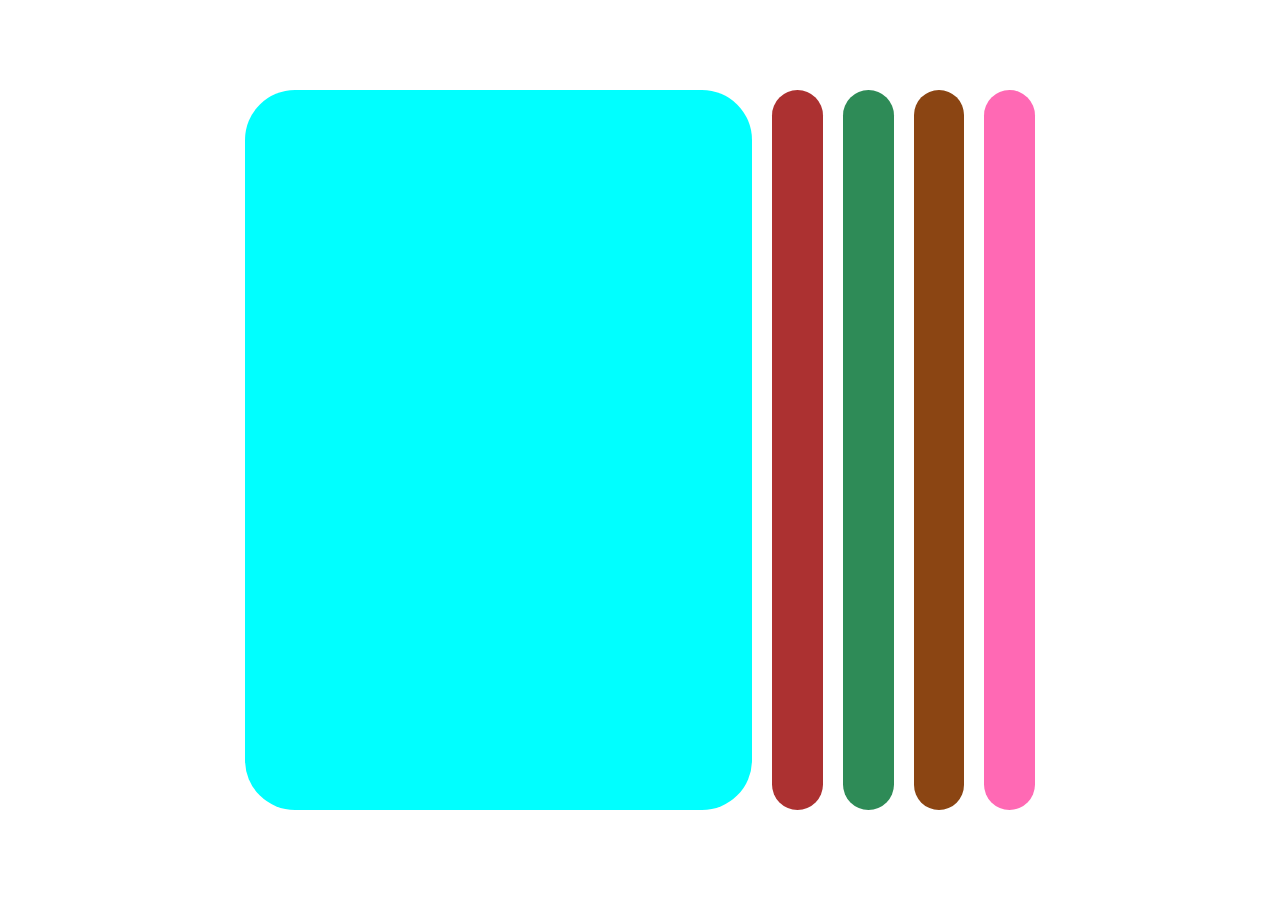
<file: 01_expending_cards/index.html>
<!DOCTYPE html>
<html lang="en">
<head>
    <meta charset="UTF-8">
    <title>Expending Cards</title>
    <link rel="stylesheet" href="style.css">
</head>
<body>
<div class="container">
    <div class="panel1 panel active"><h3>A</h3></div>
    <div class="panel2 panel"><h3>B</h3></div>
    <div class="panel3 panel"><h3>C</h3></div>
    <div class="panel4 panel"><h3>D</h3></div>
    <div class="panel5 panel"><h3>E</h3></div>
</div>

<script src="script.js"></script>
</body>
</html>
</file>
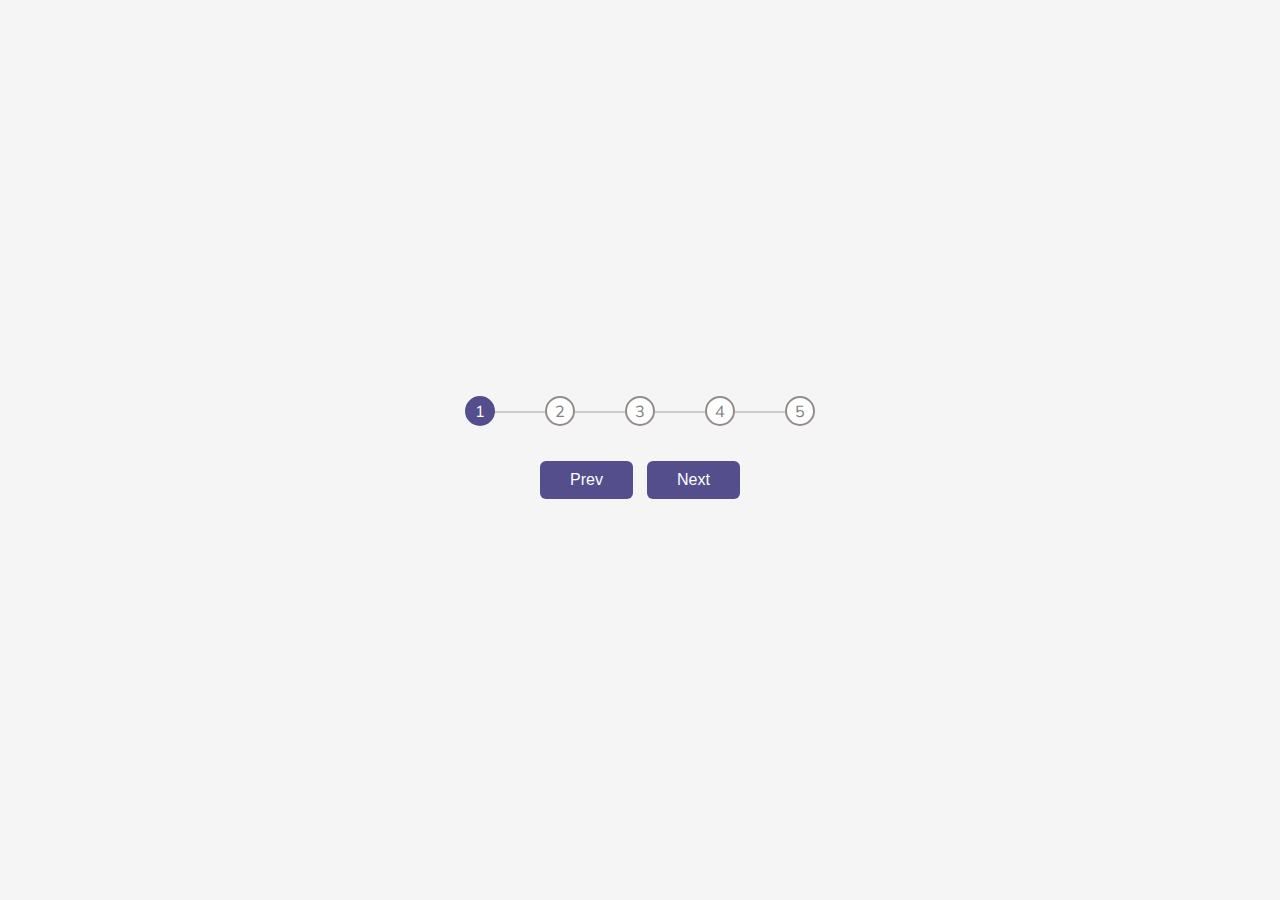
<file: 02_progress_steps/index.html>
<!DOCTYPE html>
<html lang="en">
<head>
    <meta charset="UTF-8">
    <title>Template</title>
    <link rel="stylesheet" href="style.css">
</head>
<body>
<div class="container">
    <div class="progress-container">
        <div class="progress" id="progress"></div>
        <div class="circle active" id="circle1">1</div>
        <div class="circle" id="circle2">2</div>
        <div class="circle" id="circle3">3</div>
        <div class="circle" id="circle4">4</div>
        <div class="circle" id="circle5">5</div>
    </div>

    <button class="btn" id="prev">Prev</button>
    <button class="btn" id="next">Next</button>
</div>

<script src="script.js"></script>
</body>
</html>
</file>
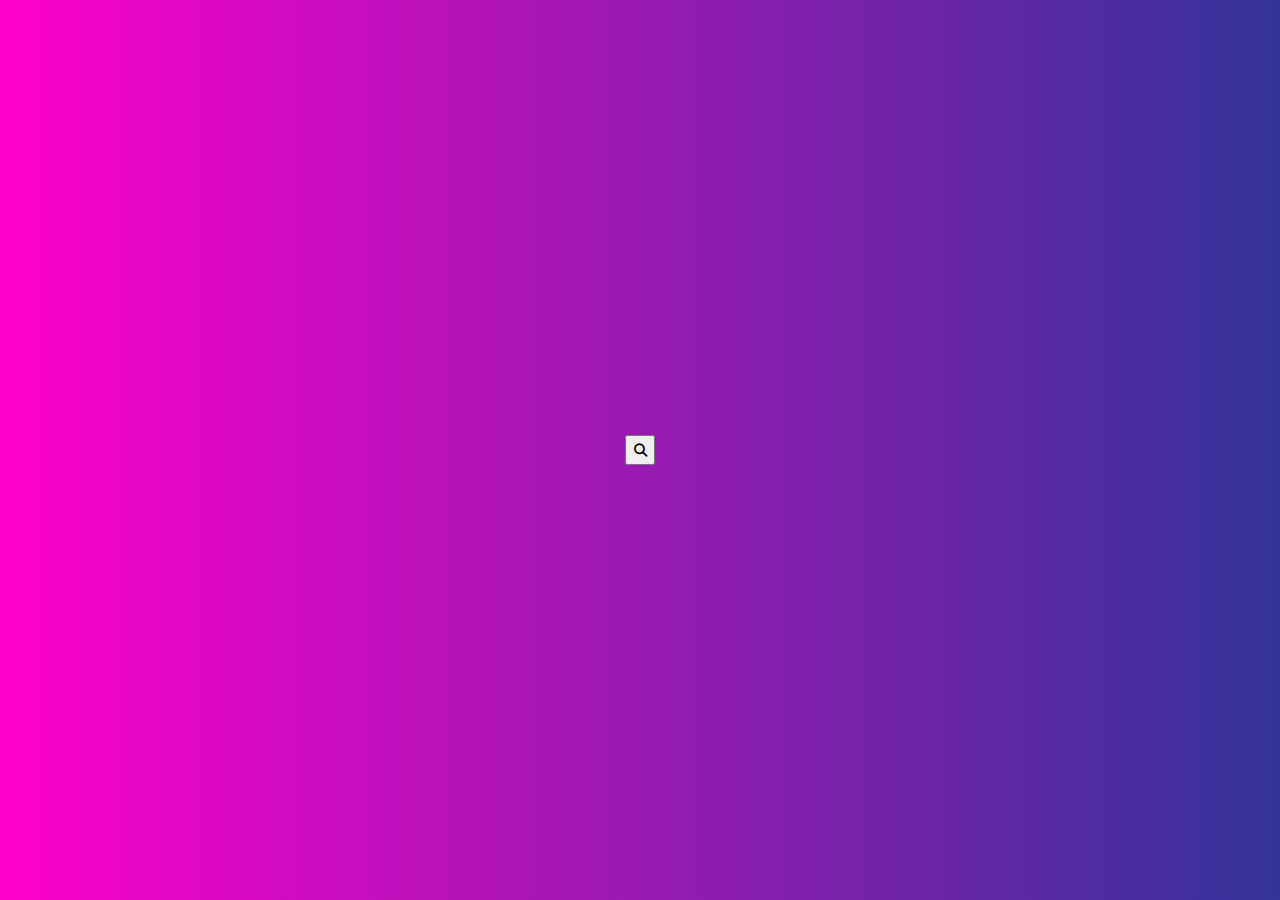
<file: 04_hidden_search_widget/v2/index.html>
<!DOCTYPE html>
<html lang="en">
<head>
    <meta charset="UTF-8">
    <title>Template</title>
    <link rel="stylesheet" href="style.css">
    <link rel="stylesheet" href="https://cdnjs.cloudflare.com/ajax/libs/font-awesome/6.4.0/css/all.min.css">
</head>
<body>
<div class="search-div">
    <input type="text" class="search-input" placeholder="Search...">
    <button class="search-button">
        <i class="fas fa-search"></i>
    </button>
</div>


<script src="script.js"></script>
</body>
</html>
</file>
<file: 01_expending_cards/style.css>
* {
    box-sizing: border-box;
    margin: 0;
    padding: 0;
}

body {
    font-family: "sans-serif";
    display: flex;
    align-items: center;
    justify-content: center;
    height: 100vh;
    overflow: hidden;
}

.panel1 {
    background-color: aqua;
}

.panel2 {
    background-color: #ac3131;
}

.panel3 {
    background-color: seagreen;
}

.panel4 {
    background-color: saddlebrown;
}

.panel5 {
    background-color: hotpink;
}

.container {
    display: flex;
    width: 90vh;
    flex-direction: row;
}


.panel {
    background-size: auto 100%;
    /*background-size: cover;*/
    /*background-position: center;*/
    /*background-repeat: no-repeat;*/
    height: 80vh;
    border-radius: 50px;
    flex: 0.5;
    cursor: pointer;
    margin: 10px;
    position: relative;
    overflow: hidden;
    transition: flex 0.7s ease-in;
}

.panel h3{
    position: absolute;
    bottom: 20px;
    left: 20px;
    margin: 0;
    opacity: 0;
}

.panel.active {
    opacity: 1;
    flex: 5;
}


@media (max-width: 600px) {
    .container{
        width: 100vh;
    }

    .panel:nth-of-type(4),
    .panel:nth-of-type(5) {
        display: none;
    }
}
</file>
<file: 02_progress_steps/style.css>
@import url('https://fonts.googleapis.com/css2?family=Muli&display=swap');


/* Path: 02_progress_steps\style.css */

* {
    margin: 0; /* remove the margin */
    padding: 0; /* remove the padding */
    box-sizing: border-box; /* set the box-sizing to border-box */
}

body {
    font-family: 'Muli', sans-serif; /* font family */
    background-color: #f5f5f5; /* light grey */
    display: flex; /* flexbox */
    align-items: center; /* center the content */
    justify-content: center; /* center the content */
    height: 100vh; /* 100% of the viewport height */
    overflow: hidden; /* hide the scroll bar */
    margin: 0; /* remove the margin */
}

.container {
    text-align: center; /* center the text */
}

.progress-container {
    display: flex; /* flexbox */
    justify-content: space-between; /* space between the circles */
    position: relative; /* position the circles */
    margin-bottom: 30px; /* space between the circles and the text */
    max-width: 100%; /* max width of the container */
    width: 350px; /* width of the container */
}

.progress-container::before {
    background-color: #ccc; /* light grey */
    content: ''; /* content */
    position: absolute; /* position */
    top: 50%; /* top */
    left: 0; /* left */
    /*transform: translateY(-50%); !* transform *!*/
    transform: translateX(5%); /* transform */
    width: 95%; /* width */
    z-index: -1; /* z-index */
    height: 2px; /* height */
    /*transition: 0.4s ease; !* transition *!*/
}

.progress {
    background-color: #544e8c; /* purple */
    content: ''; /* content */
    position: absolute; /* position */
    top: 50%; /* top */
    left: 0; /* left */
    /*transform: translateY(-50%); !* transform *!*/
    transform: translateX(5%); /* transform */
    width: 0%; /* width */
    height: 2px; /* height */
    z-index: -1; /* z-index */
    transition: 0.4s ease; /* transition */
}

.circle{
    background-color: white;
    color: gray; /* gray */
    border-radius: 50%; /* circle */
    border: 2px solid #968b8b; /* light grey */
    height: 30px; /* height */
    width: 30px; /* width */
    display: flex; /* flexbox */
    align-items: center; /* center the content */
    justify-content: center; /* center the content */
    transition: 0.4s ease; /* transition */

}

.circle.active {
    background-color: #544e8c; /* purple */
    color: white; /* white */
    border: 2px solid #544e8c; /* purple */
}

.btn{
    background-color: #544e8c; /* purple */
    color: white; /* white */
    border: 0; /* remove the border */
    border-radius: 6px; /* border radius */
    padding: 10px 30px; /* padding */
    margin: 5px; /* margin */
    font-size: 16px; /* font size */
}

.btn:active{
    transform: scale(0.98); /* transform */
}

.btn:focus{
    outline: 0; /* remove the outline */
}

.btn:disabled{
    background-color: #ccc; /* light grey */
    color: #888888; /* light grey */
    cursor: not-allowed; /* cursor */
}
</file>
<file: 04_hidden_search_widget/v2/style.css>
* {
    margin: 0;
    padding: 0;
    box-sizing: border-box;
}

body {
    background-image: linear-gradient(90deg, #ff00cc, #333399);
    display: flex;
    justify-content: center;
    align-items: center;
    min-height: 100vh;
    width: 100%;
    /*100 % of the viewport height which is the height of the browser window*/
}

.search-div {
    position: relative;
    /*width: auto;*/
    border: 0;
    font-size: 14px;
}

.search-input {
    width: 30px;
    height: 30px;
    transition: width 0.5s linear;
}

.search-input.active {
    width: 200px;
}

.search-button {
    position: absolute;
    top: 0;
    left: 0;
    width: 30px;
    height: 30px;
    transition: transform 0.5s linear;
}

.search-button.active {
    transform: translateX(200px);
}
</file>
